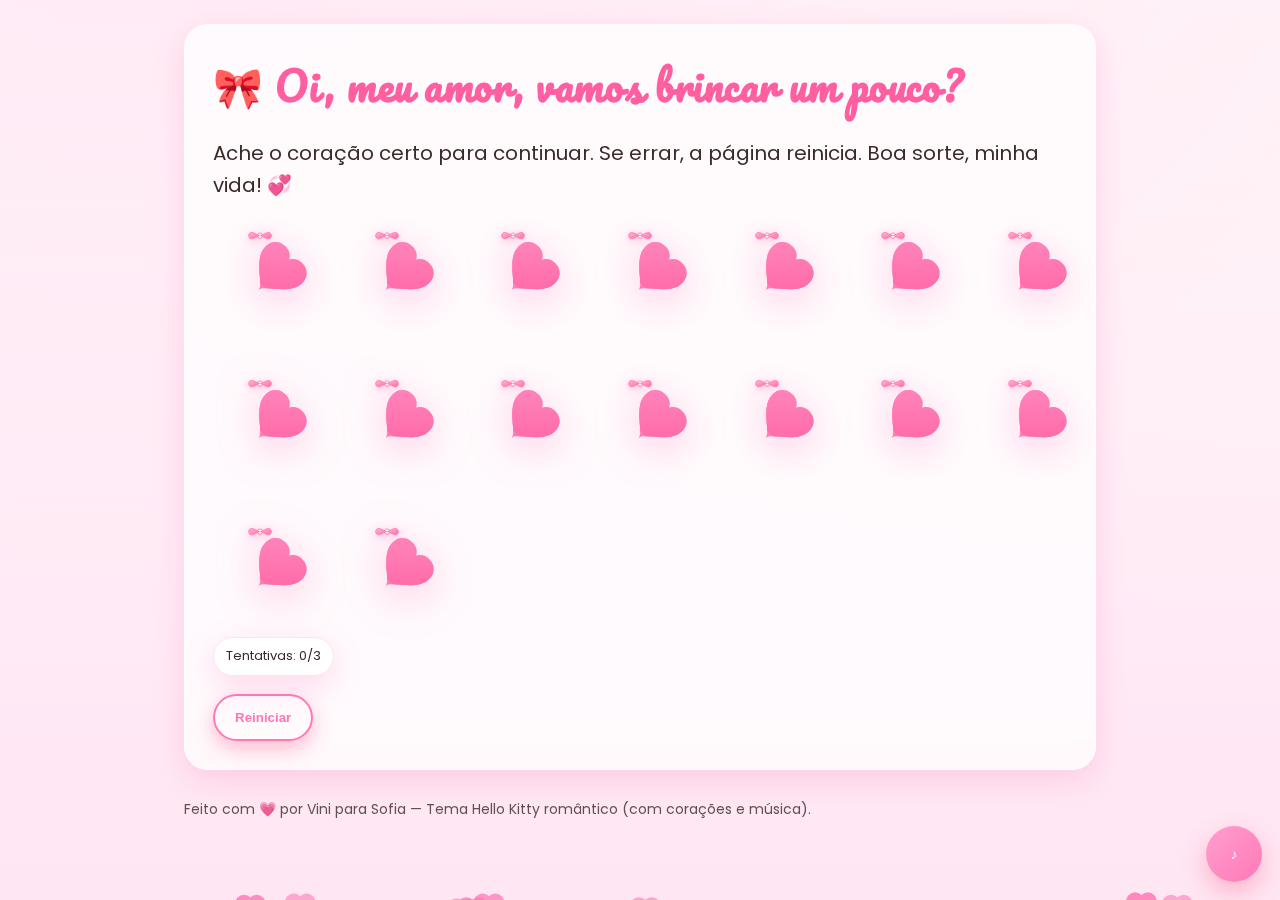
<file: index.html>
<!doctype html>
<html lang="pt-BR">
<head>
<meta charset="utf-8">
<meta name="viewport" content="width=device-width, initial-scale=1">
<title>Jogo do Coração — Pedido Romântico</title>
<link rel="icon" href="./assets/images/bow.svg">
<link rel="preconnect" href="https://fonts.googleapis.com">
<link rel="preconnect" href="https://fonts.gstatic.com" crossorigin>
<link rel="stylesheet" href="./assets/css/style.css">
</head>
<body>
  <div class="container">
    <div class="card">

<h1>🎀 Oi, meu amor, vamos brincar um pouco?</h1>
<p class="big">Ache o coração certo para continuar. Se errar, a página reinicia. Boa sorte, minha vida! 💞</p>
<div id="grid" class="grid"></div>
<div id="tries" class="badge">Tentativas: 0/3</div>
<div class="actions">
  <button class="btn btn-outline" onclick="location.reload()">Reiniciar</button>
</div>
<script>
(function(){
  const grid = document.getElementById('grid');
  const triesEl = document.getElementById('tries');
  const total = 16;
  const correctIndex = Math.floor(Math.random()*total);
  let attempts = 0;

  const updateTries = () => {
    if (triesEl) triesEl.textContent = `Tentativas: ${attempts}/3`;
  };
  updateTries();

  for(let i=0;i<total;i++){
    const wrap = document.createElement('div');
    wrap.className = 'game-heart';
    wrap.innerHTML = '<div class="inner"></div>';
    wrap.addEventListener('click', ()=>{
      if(i===correctIndex){
        location.href = 'senha.html';
      }else{
        attempts++;
        updateTries();
        // feedback de erro sem recarregar de cara
        wrap.classList.add('shake');
        setTimeout(()=> wrap.classList.remove('shake'), 300);
        if(attempts>=3){
          setTimeout(()=> location.reload(), 250);
        }
      }
    });
    grid.appendChild(wrap);
  }
})();
</script>

    </div>
    <div class="footer-note">Feito com 💗 por Vini para Sofia — Tema Hello Kitty romântico (com corações e música).</div>
  </div>
  <script src="./assets/js/hearts-bg.js"></script>
  <script src="./assets/js/music.js"></script>

</body>
</html>
</file>
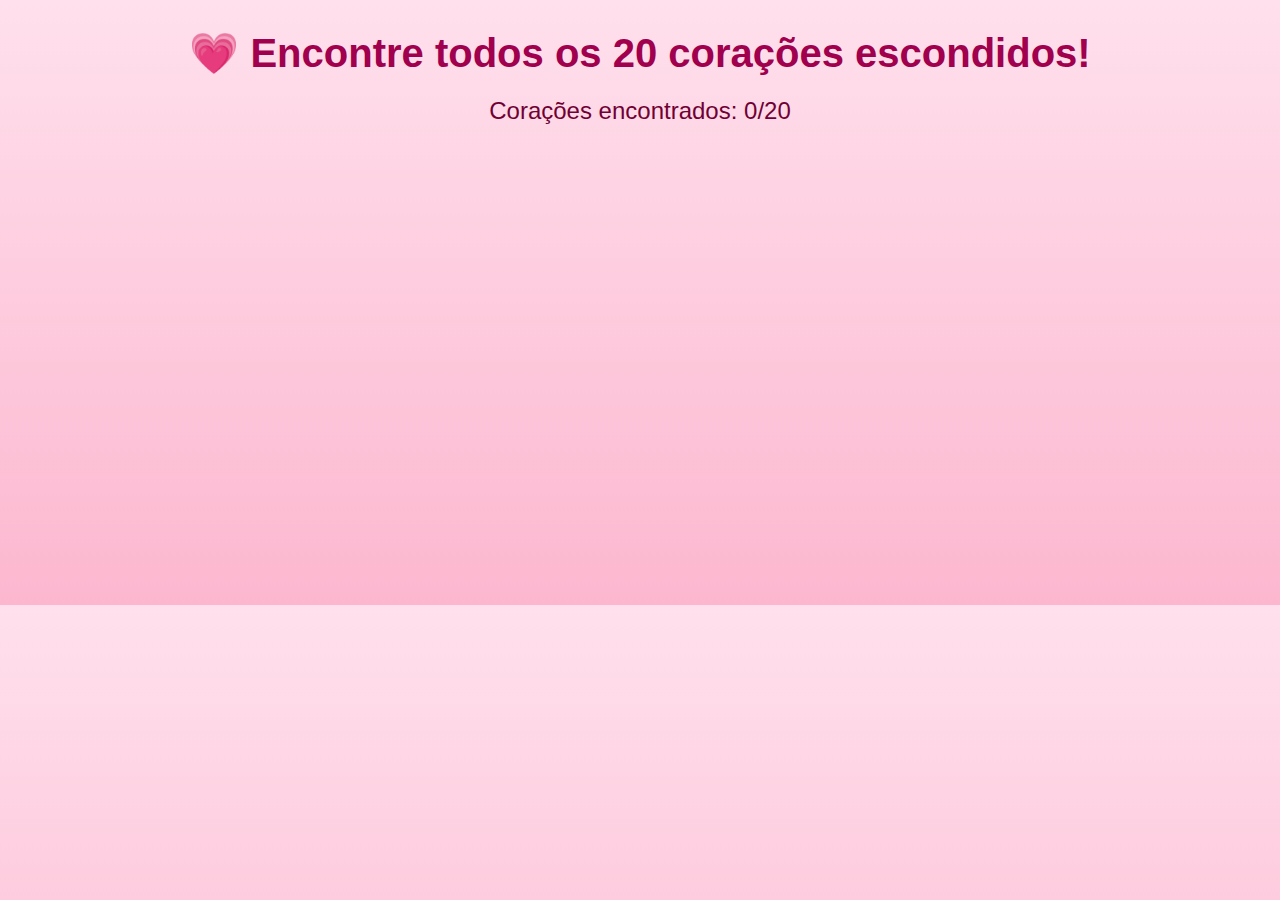
<file: index (2).html>
<!DOCTYPE html>
<html lang="pt-BR">
<head>
  <meta charset="UTF-8" />
  <meta name="viewport" content="width=device-width, initial-scale=1" />
  <title>Encontre os Corações 💘</title>
  <style>
    body {
      background: linear-gradient(to bottom, #ffe0ec, #fcb7cf);
      font-family: 'Segoe UI', sans-serif;
      margin: 0;
      padding: 0;
      overflow-x: hidden;
    }

    h1 {
      text-align: center;
      font-size: 2.5em;
      margin: 30px 10px 20px;
      color: #a0004d;
    }

    #counter {
      text-align: center;
      font-size: 1.5em;
      color: #700034;
      margin-bottom: 20px;
    }

    #game-container {
      display: grid;
      grid-template-columns: repeat(auto-fill, minmax(60px, 1fr));
      gap: 25px;
      padding: 30px;
      max-width: 1200px;
      margin: 0 auto;
      justify-items: center;
    }

    .heart {
      width: 60px;
      height: 60px;
      background-image: url('https://i.imgur.com/9Y5aBvI.png');
      background-size: cover;
      cursor: pointer;
      transition: transform 0.2s ease;
    }

    .heart:hover {
      transform: scale(1.3);
    }

    .found {
      opacity: 0.3;
      pointer-events: none;
      transform: scale(0.8);
    }

    #victory-message {
      display: none;
      background: white;
      color: #6a0033;
      text-align: center;
      padding: 30px;
      border-radius: 15px;
      max-width: 500px;
      margin: 40px auto;
      box-shadow: 0 0 20px rgba(0,0,0,0.2);
      animation: pop 0.6s ease;
    }

    @keyframes pop {
      0% { transform: scale(0.5); opacity: 0; }
      100% { transform: scale(1); opacity: 1; }
    }
  </style>
</head>
<body>
  <h1>💗 Encontre todos os 20 corações escondidos!</h1>
  <div id="counter">Corações encontrados: 0/20</div>
  <div id="game-container"></div>
  <div id="victory-message">
    <h2>🎉 Você encontrou todos os corações! 🎉</h2>
    <p>Parabéns, amor! Você venceu a primeira fase... prepare-se para a próxima surpresa 💌</p>
  </div>

  <script>
    const container = document.getElementById('game-container');
    const counter = document.getElementById('counter');
    const victoryMessage = document.getElementById('victory-message');

    let totalHearts = 20;
    let foundHearts = 0;

    let hearts = [];

    for (let i = 0; i < 60; i++) {
      const heart = document.createElement('div');
      heart.classList.add('heart');

      const isReal = i < totalHearts;
      heart.dataset.real = isReal;

      heart.addEventListener('click', () => {
        if (heart.dataset.real === "true" && !heart.classList.contains('found')) {
          heart.classList.add('found');
          foundHearts++;
          counter.textContent = `Corações encontrados: ${foundHearts}/${totalHearts}`;

          if (foundHearts === totalHearts) {
            victoryMessage.style.display = 'block';
          }
        } else {
          heart.style.transform = "scale(0.8)";
          setTimeout(() => heart.style.transform = "scale(1)", 150);
        }
      });

      hearts.push(heart);
    }

    hearts.sort(() => Math.random() - 0.5);
    hearts.forEach(h => container.appendChild(h));
  </script>
</body>
</html>
</file>
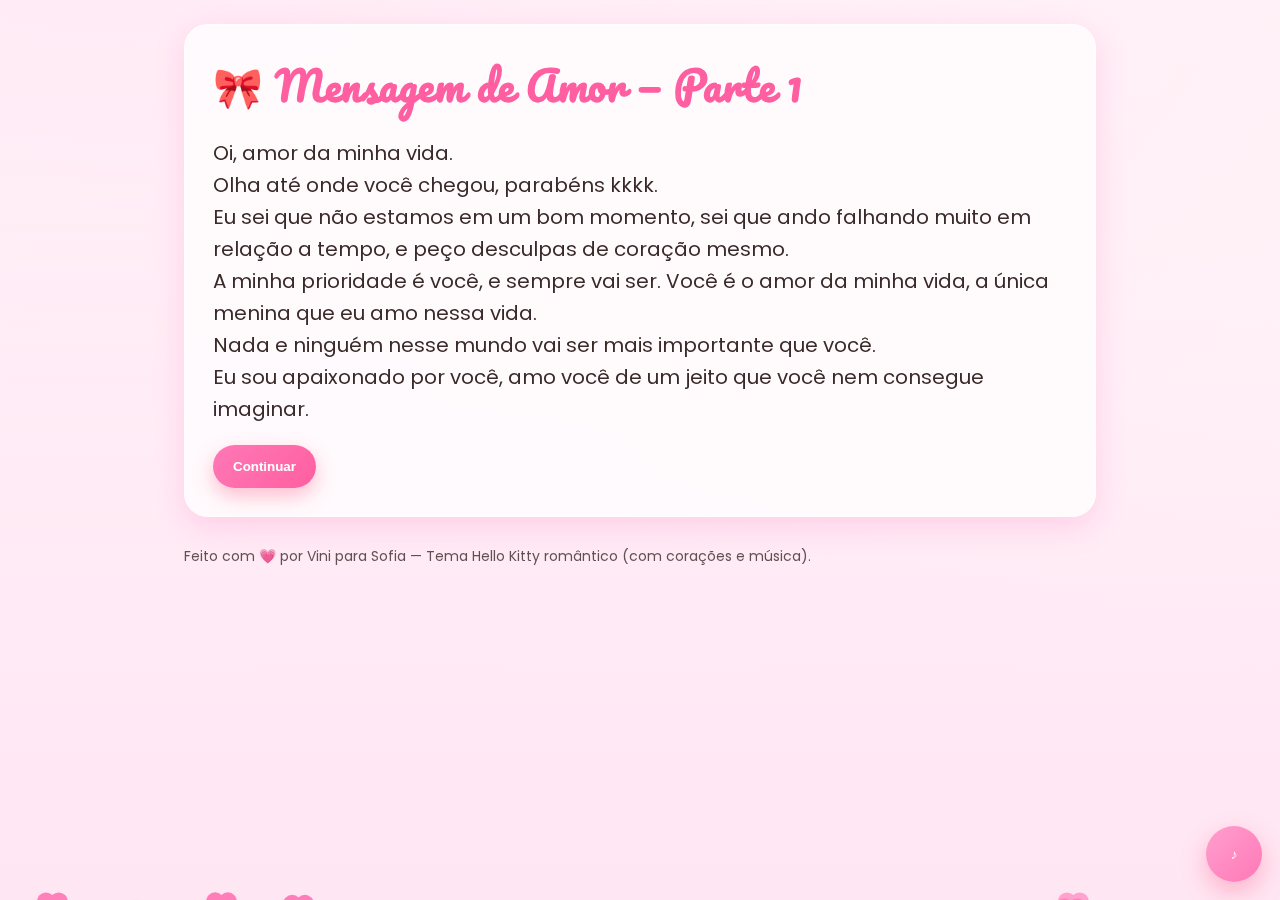
<file: pag3.html>
<!doctype html>
<html lang="pt-BR">
<head>
<meta charset="utf-8">
<meta name="viewport" content="width=device-width, initial-scale=1">
<title>Mensagem de Amor — Parte 1</title>
<link rel="icon" href="./assets/images/bow.svg">
<link rel="preconnect" href="https://fonts.googleapis.com">
<link rel="preconnect" href="https://fonts.gstatic.com" crossorigin>
<link rel="stylesheet" href="./assets/css/style.css">
</head>
<body>
  <div class="container">
    <div class="card">

<h1>🎀 Mensagem de Amor — Parte 1</h1>
<p class="big">Oi, amor da minha vida.<br>
Olha até onde você chegou, parabéns kkkk.<br>
Eu sei que não estamos em um bom momento, sei que ando falhando muito em relação a tempo, e peço desculpas de coração mesmo.<br>
A minha prioridade é você, e sempre vai ser. Você é o amor da minha vida, a única menina que eu amo nessa vida.<br>
Nada e ninguém nesse mundo vai ser mais importante que você.<br>
Eu sou apaixonado por você, amo você de um jeito que você nem consegue imaginar.
</p>
<div class="actions">
  <button class="btn" onclick="location.href='pag4.html'">Continuar</button>
</div>

    </div>
    <div class="footer-note">Feito com 💗 por Vini para Sofia — Tema Hello Kitty romântico (com corações e música).</div>
  </div>
  <script src="./assets/js/hearts-bg.js"></script>
  <script src="./assets/js/music.js"></script>

</body>
</html>
</file>
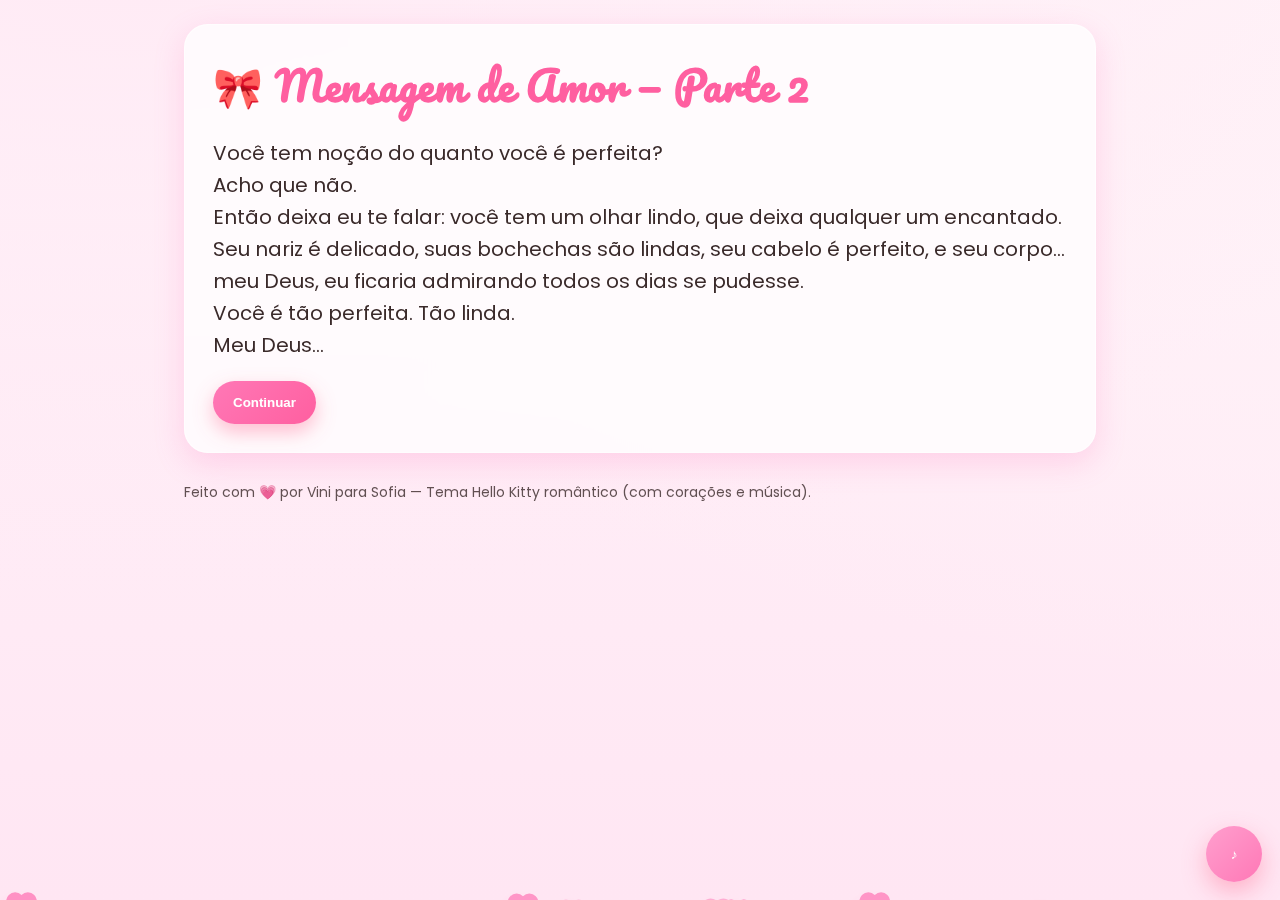
<file: pag4.html>
<!doctype html>
<html lang="pt-BR">
<head>
<meta charset="utf-8">
<meta name="viewport" content="width=device-width, initial-scale=1">
<title>Mensagem de Amor — Parte 2</title>
<link rel="icon" href="./assets/images/bow.svg">
<link rel="preconnect" href="https://fonts.googleapis.com">
<link rel="preconnect" href="https://fonts.gstatic.com" crossorigin>
<link rel="stylesheet" href="./assets/css/style.css">
</head>
<body>
  <div class="container">
    <div class="card">

<h1>🎀 Mensagem de Amor — Parte 2</h1>
<p class="big">Você tem noção do quanto você é perfeita?<br>
Acho que não.<br>
Então deixa eu te falar: você tem um olhar lindo, que deixa qualquer um encantado.<br>
Seu nariz é delicado, suas bochechas são lindas, seu cabelo é perfeito, e seu corpo... meu Deus, eu ficaria admirando todos os dias se pudesse.<br>
Você é tão perfeita. Tão linda.<br>
Meu Deus...
</p>
<div class="actions">
  <button class="btn" onclick="location.href='pag5.html'">Continuar</button>
</div>

    </div>
    <div class="footer-note">Feito com 💗 por Vini para Sofia — Tema Hello Kitty romântico (com corações e música).</div>
  </div>
  <script src="./assets/js/hearts-bg.js"></script>
  <script src="./assets/js/music.js"></script>

</body>
</html>
</file>
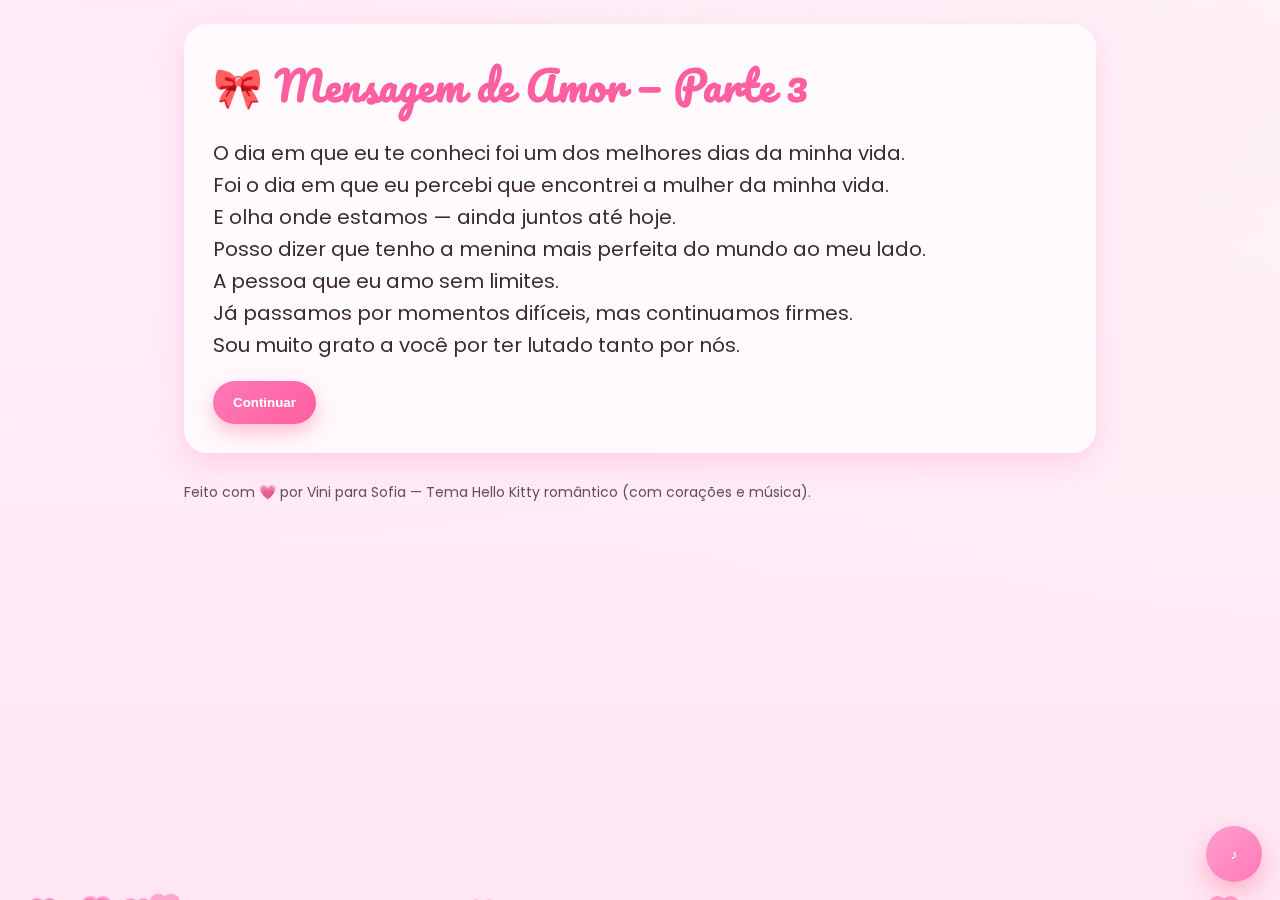
<file: pag5.html>
<!doctype html>
<html lang="pt-BR">
<head>
<meta charset="utf-8">
<meta name="viewport" content="width=device-width, initial-scale=1">
<title>Mensagem de Amor — Parte 3</title>
<link rel="icon" href="./assets/images/bow.svg">
<link rel="preconnect" href="https://fonts.googleapis.com">
<link rel="preconnect" href="https://fonts.gstatic.com" crossorigin>
<link rel="stylesheet" href="./assets/css/style.css">
</head>
<body>
  <div class="container">
    <div class="card">

<h1>🎀 Mensagem de Amor — Parte 3</h1>
<p class="big">O dia em que eu te conheci foi um dos melhores dias da minha vida.<br>
Foi o dia em que eu percebi que encontrei a mulher da minha vida.<br>
E olha onde estamos — ainda juntos até hoje.<br>
Posso dizer que tenho a menina mais perfeita do mundo ao meu lado.<br>
A pessoa que eu amo sem limites.<br>
Já passamos por momentos difíceis, mas continuamos firmes.<br>
Sou muito grato a você por ter lutado tanto por nós.
</p>
<div class="actions">
  <button class="btn" onclick="location.href='pag6.html'">Continuar</button>
</div>

    </div>
    <div class="footer-note">Feito com 💗 por Vini para Sofia — Tema Hello Kitty romântico (com corações e música).</div>
  </div>
  <script src="./assets/js/hearts-bg.js"></script>
  <script src="./assets/js/music.js"></script>

</body>
</html>
</file>
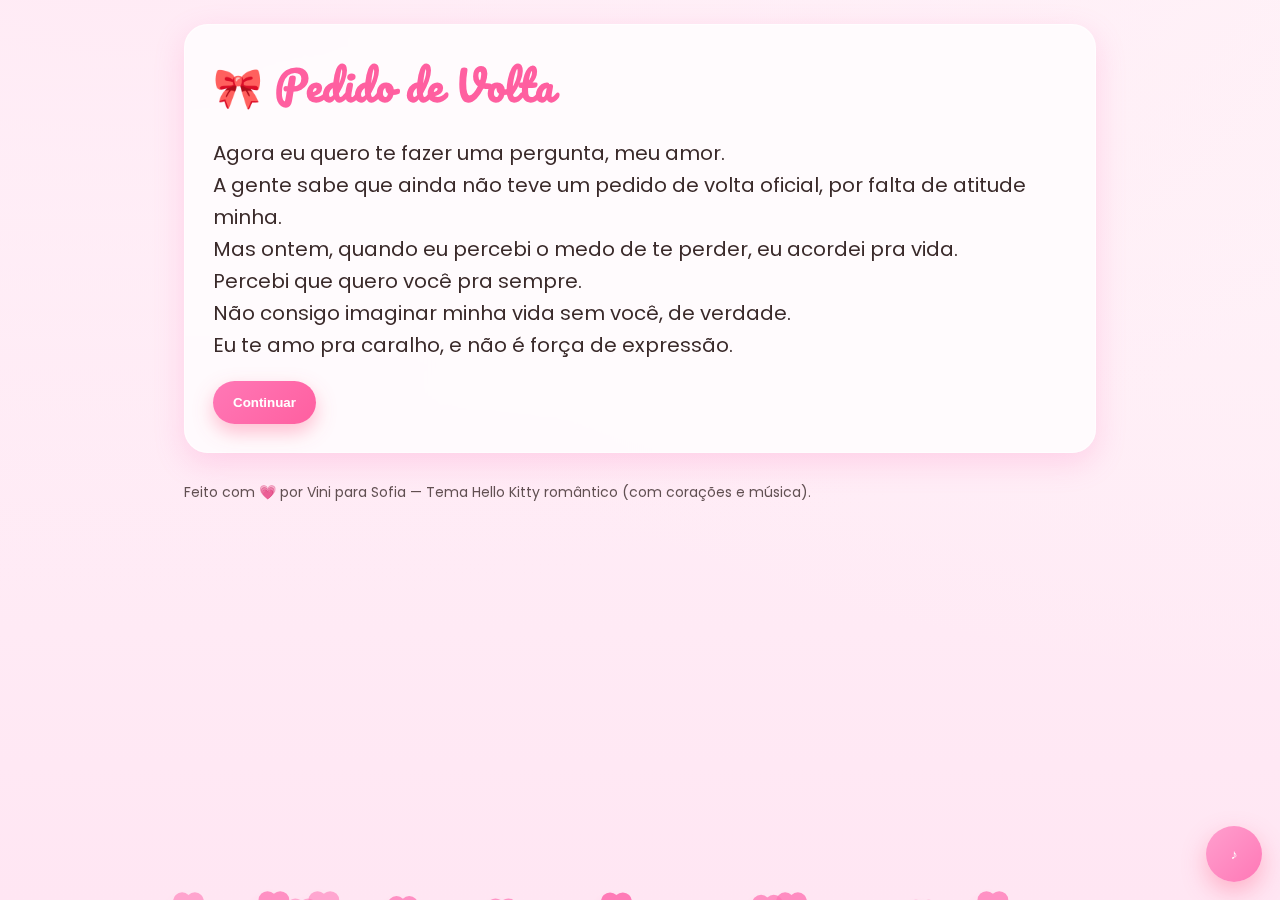
<file: pag6.html>
<!doctype html>
<html lang="pt-BR">
<head>
<meta charset="utf-8">
<meta name="viewport" content="width=device-width, initial-scale=1">
<title>Pedido de Volta</title>
<link rel="icon" href="./assets/images/bow.svg">
<link rel="preconnect" href="https://fonts.googleapis.com">
<link rel="preconnect" href="https://fonts.gstatic.com" crossorigin>
<link rel="stylesheet" href="./assets/css/style.css">
</head>
<body>
  <div class="container">
    <div class="card">

<h1>🎀 Pedido de Volta</h1>
<p class="big">Agora eu quero te fazer uma pergunta, meu amor.<br>
A gente sabe que ainda não teve um pedido de volta oficial, por falta de atitude minha.<br>
Mas ontem, quando eu percebi o medo de te perder, eu acordei pra vida.<br>
Percebi que quero você pra sempre.<br>
Não consigo imaginar minha vida sem você, de verdade.<br>
Eu te amo pra caralho, e não é força de expressão.
</p>
<div class="actions">
  <button class="btn" onclick="location.href='pag7.html'">Continuar</button>
</div>

    </div>
    <div class="footer-note">Feito com 💗 por Vini para Sofia — Tema Hello Kitty romântico (com corações e música).</div>
  </div>
  <script src="./assets/js/hearts-bg.js"></script>
  <script src="./assets/js/music.js"></script>

</body>
</html>
</file>
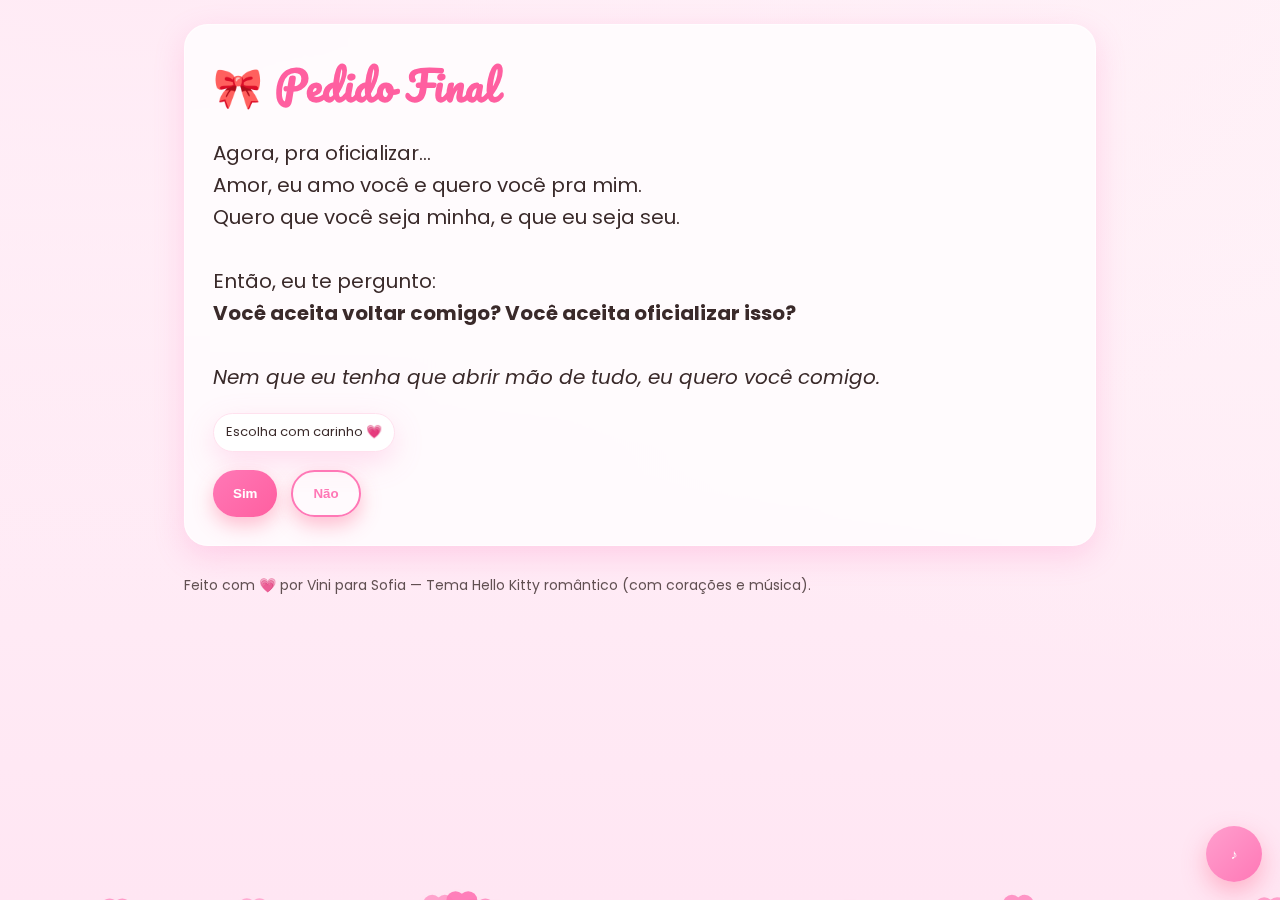
<file: pag7.html>
<!doctype html>
<html lang="pt-BR">
<head>
<meta charset="utf-8">
<meta name="viewport" content="width=device-width, initial-scale=1">
<title>Pedido Final</title>
<link rel="icon" href="./assets/images/bow.svg">
<link rel="preconnect" href="https://fonts.googleapis.com">
<link rel="preconnect" href="https://fonts.gstatic.com" crossorigin>
<link rel="stylesheet" href="./assets/css/style.css">
</head>
<body>
  <div class="container">
    <div class="card">

<h1>🎀 Pedido Final</h1>
<p class="big">Agora, pra oficializar...<br>
Amor, eu amo você e quero você pra mim.<br>
Quero que você seja minha, e que eu seja seu.<br><br>
Então, eu te pergunto:<br><strong>Você aceita voltar comigo? Você aceita oficializar isso?</strong><br><br>
<em>Nem que eu tenha que abrir mão de tudo, eu quero você comigo.</em></p>

<div id="msg" class="badge">Escolha com carinho 💗</div>
<div class="final-actions">
  <button id="yes" class="btn">Sim</button>
  <button id="no" class="btn btn-outline">Não</button>
</div>

<div id="overlay" class="overlay">
  <div class="box card">
    <h2>Ela disse SIIIIIM! 💖</h2>
    <p>Te amo infinitamente. Que esse seja o nosso recomeço mais lindo.</p>
    <div class="actions"><button class="btn" onclick="document.getElementById('overlay').classList.remove('show')">Fechar</button></div>
  </div>
</div>

<script >
import {{ burstHearts }} from './assets/js/confetti-hearts.js';

const msgs = [
  "Acho que você apertou no botão errado.",
  "Opa, acho que você acabou confundindo de novo. Pode tentar de novo?",
  "Tá continuando a errar por quê? Tá achando divertido?",
  "Olha aqui, vai no botão do ‘Sim’ logo.",
  "Para de ser teimosa, ele te ama, menina!"
];

let i = 0;
const noBtn = document.getElementById('no');
const yesBtn = document.getElementById('yes');
const info = document.getElementById('msg');
const overlay = document.getElementById('overlay');

noBtn.addEventListener('click', ()=>{
  info.textContent = msgs[i % msgs.length];
  i++;
  // playful move-away effect
  const x = (Math.random()*60 - 30);
  const y = (Math.random()*30 - 15);
  noBtn.style.transform = `translate(${x}px, ${y}px)`;
});

yesBtn.addEventListener('click', ()=>{
  burstHearts();
  overlay.classList.add('show');
  info.textContent = "Final feliz desbloqueado! 💗";
});
</script>

    </div>
    <div class="footer-note">Feito com 💗 por Vini para Sofia — Tema Hello Kitty romântico (com corações e música).</div>
  </div>
  <script src="./assets/js/hearts-bg.js"></script>
  <script src="./assets/js/music.js"></script>

</body>
</html>
</file>
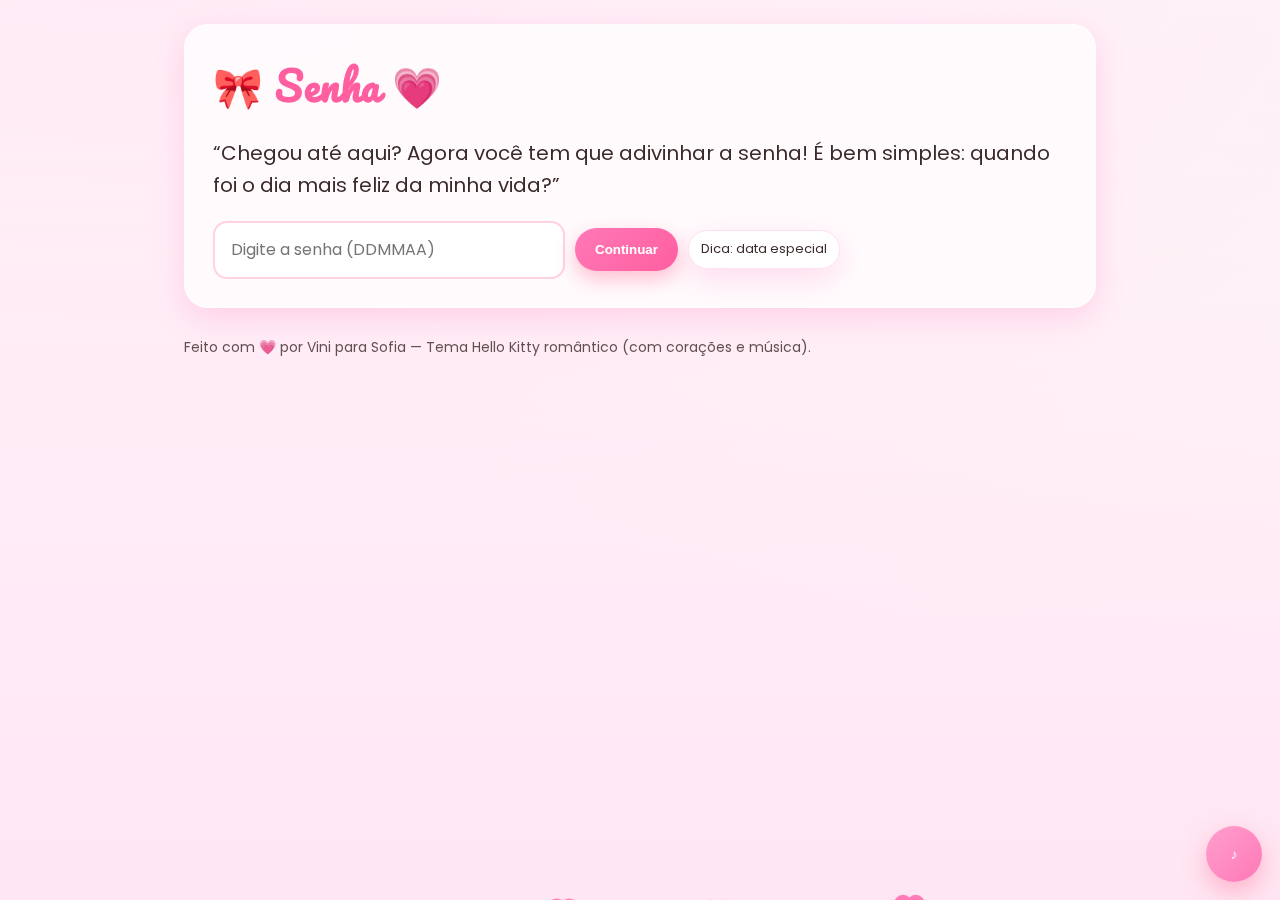
<file: senha.html>
<!doctype html>
<html lang="pt-BR">
<head>
<meta charset="utf-8">
<meta name="viewport" content="width=device-width, initial-scale=1">
<title>Senha — Pedido Romântico</title>
<link rel="icon" href="./assets/images/bow.svg">
<link rel="preconnect" href="https://fonts.googleapis.com">
<link rel="preconnect" href="https://fonts.gstatic.com" crossorigin>
<link rel="stylesheet" href="./assets/css/style.css">
</head>
<body>
  <div class="container">
    <div class="card">

<h1>🎀 Senha 💗</h1>
<p class="big">“Chegou até aqui? Agora você tem que adivinhar a senha! É bem simples: quando foi o dia mais feliz da minha vida?”</p>
<div class="password-wrap">
  <input id="pw" type="text" inputmode="numeric" maxlength="6" placeholder="Digite a senha (DDMMAA)" autofocus>
  <button class="btn" id="ok">Continuar</button>
  <span class="badge">Dica: data especial</span>
</div>
<script>
(function(){
  const ok = document.getElementById('ok');
  const pw = document.getElementById('pw');
  const check = ()=>{
    if(pw.value.replace(/\\D/g,'') === '070723'){
      location.href = 'pag3.html';
    }else{
      pw.classList.remove('shake'); void pw.offsetWidth; pw.classList.add('shake');
    }
  };
  ok.addEventListener('click', check);
  pw.addEventListener('keydown', (e)=>{ if(e.key==='Enter') check(); });
})();
</script>

    </div>
    <div class="footer-note">Feito com 💗 por Vini para Sofia — Tema Hello Kitty romântico (com corações e música).</div>
  </div>
  <script src="./assets/js/hearts-bg.js"></script>
  <script src="./assets/js/music.js"></script>

</body>
</html>
</file>
<file: assets/css/style.css>
@import url('https://fonts.googleapis.com/css2?family=Poppins:wght@300;400;600;700&family=Pacifico&display=swap');

:root{
  --bg: #fff7fb;
  --rose: #ff78b6;
  --rose-2: #ff9fce;
  --rose-3: #ffd6ea;
  --red: #ff5fa0;
  --text: #3a2a2a;
  --white: #ffffff;
  --glass: rgba(255,255,255,0.75);
  --shadow: 0 10px 30px rgba(255,105,180,0.22);
}

*{ box-sizing: border-box; }

html, body{
  height: 100%;
}

body{
  margin:0;
  background:
    radial-gradient(1400px 700px at 10% -10%, #ffe9f4, transparent),
    radial-gradient(1200px 600px at 110% 10%, #fff1f7, transparent),
    linear-gradient(180deg, #fff9fd, #ffeef7 40%, #ffe6f3),
    url('[data-uri]');
  background-size: auto, auto, auto, 160px 80px;
  background-repeat: no-repeat, no-repeat, no-repeat, repeat;
  background-attachment: fixed, fixed, fixed, fixed;
  color: var(--text);
  font-family: "Poppins", system-ui, -apple-system, Segoe UI, Roboto, Ubuntu, Cantarell, "Helvetica Neue", Arial, "Noto Sans", "Apple Color Emoji", "Segoe UI Emoji", "Segoe UI Symbol";
  line-height: 1.6;
  overflow-x: hidden;
}

.container{
  max-width: 960px;
  margin: 0 auto;
  padding: 24px;
}

.card{ position: relative; z-index: 1;
  background: var(--glass);
  backdrop-filter: blur(10px);
  border: 1px solid rgba(255,255,255,0.6);
  border-radius: 24px;
  box-shadow: var(--shadow);
  padding: 28px;
}

h1, h2, h3{
  color: var(--red);
  margin: 0 0 12px;
}

h1{ 
  font-family: "Pacifico", cursive;
  font-size: clamp(28px, 4vw, 40px);
  letter-spacing: 0.5px;
}

p.big{
  font-size: clamp(16px, 2.2vw, 20px);
}

.btn{
  appearance: none;
  border: none;
  background: linear-gradient(135deg, var(--rose), var(--red));
  color: white;
  padding: 14px 20px;
  border-radius: 999px;
  cursor: pointer;
  font-weight: 700;
  box-shadow: 0 8px 20px rgba(255, 73, 119, 0.35);
  transition: transform .1s ease, box-shadow .2s ease, filter .2s ease;
}
.btn:hover{ filter: brightness(1.03);}
.btn:active{ transform: translateY(1px); }

.btn-outline{
  background: transparent;
  border: 2px solid var(--rose);
  color: var(--rose);
}

.actions{
  display:flex;
  flex-wrap: wrap;
  gap: 12px;
  margin-top: 18px;
}

.footer-note{
  margin-top: 28px;
  opacity: .8;
  font-size: 14px;
}

.floating-music{
  position: fixed;
  right: 18px;
  bottom: 18px;
  width: 56px;
  height: 56px;
  border-radius: 50%;
  background: linear-gradient(135deg, var(--rose-2), var(--rose));
  box-shadow: 0 10px 24px rgba(255, 77, 121, .35);
  display: grid;
  place-items: center;
  cursor: pointer;
  z-index: 9999;
  border: none;
  color: #fff;
  font-weight: 800;
}

.floating-music[aria-pressed="true"] .note{ animation: spin 3s linear infinite; }
@keyframes spin{ to{ transform: rotate(360deg);} }

/* Heart background animation */
.hearts-bg{ position: fixed; inset: 0; pointer-events: none; z-index: -1; overflow: hidden; }

.heart-float{
  position: absolute;
  width: 18px;
  height: 18px;
  background: radial-gradient(circle at 30% 30%, #fff 0 20%, transparent 21 100%), var(--rose);
  transform: rotate(45deg);
  border-radius: 2px;
  box-shadow: 0 6px 14px rgba(255,105,180,.25);
  opacity: .8;
  animation: floatUp 9s linear infinite;
}
.heart-float::before, .heart-float::after{
  content:"";
  position: absolute;
  width: 18px; height: 18px;
  background: var(--rose);
  border-radius: 50%;
}
.heart-float::before{ left: -9px; top: 0; }
.heart-float::after{ top: -9px; left: 0; }

@keyframes floatUp{
  0%{ transform: translateY(0) scale(0.9) rotate(45deg); opacity:.0; }
  5%{ opacity:.8; }
  100%{ transform: translateY(-120vh) scale(1.2) rotate(45deg); opacity:0; }
}

/* Grid hearts game */
.grid{
  display:grid;
  grid-template-columns: repeat(auto-fit, minmax(90px, 1fr));
  gap:32px;
  margin-top:24px;
}

.game-heart{
  --size: 86px;
  width: var(--size);
  height: var(--size);
  position: relative;
  margin: 10px auto;
  transform: translateZ(0);
  cursor: pointer;
  filter: drop-shadow(0 8px 18px rgba(255,105,180,.35));
  transition: transform .15s ease;
}
.game-heart:hover{ transform: scale(1.06); }
.game-heart .inner{
  position: absolute; inset:0;
  background: radial-gradient(circle at 30% 30%, #ffd3e6 0 35%, transparent 36 100%), 
              linear-gradient(135deg, var(--rose-2), var(--red));
  transform: rotate(45deg);
  border-radius: 12px;
}
.game-heart .inner::before, .game-heart .inner::after{
  content:""; position: absolute; width:100%; height:100%;
  background: linear-gradient(135deg, var(--rose-2), var(--red));
  border-radius: 50%;
}
.game-heart .inner::before{ left:-50%; top:0;}
.game-heart .inner::after{ left:0; top:-50%;}

/* Password page */
.password-wrap{
  display:flex;
  gap: 10px;
  align-items:center;
  flex-wrap: wrap;
}
input[type="password"], input[type="text"]{
  font: inherit;
  padding: 14px 16px;
  border-radius: 14px;
  border: 2px solid #ffd1e4;
  outline: none;
  min-width: 220px;
  background: #fff;
}
.shake{
  animation: sh .25s ease-in-out 0s 2;
}
@keyframes sh{ 0%{transform: translateX(0)}25%{transform: translateX(-4px)}50%{transform: translateX(4px)}75%{transform: translateX(-4px)}100%{transform: translateX(0)}}

/* Final page Yes/No */
.final-actions{
  display:flex; gap:14px; flex-wrap:wrap; margin-top: 18px;
}
.badge{
  display:inline-block;
  padding: 8px 12px;
  background: #fff;
  border: 1px solid #ffe1ee;
  border-radius: 999px;
  font-size: 13px;
  box-shadow: var(--shadow);
}
.toast{
  position: fixed;
  left: 50%;
  transform: translateX(-50%);
  bottom: 24px;
  background: #1f1f1f;
  color: #fff;
  padding: 12px 16px;
  border-radius: 12px;
  box-shadow: 0 10px 24px rgba(0,0,0,.25);
  z-index: 9999;
  opacity: 0;
  pointer-events: none;
  transition: opacity .2s ease, transform .2s ease;
}
.toast.show{
  opacity: 1; transform: translate(-50%, -4px);
}

/* overlay success */
.overlay{
  position: fixed; inset: 0;
  display:none;
  place-items:center;
  background: rgba(255, 240, 246, 0.8);
  backdrop-filter: blur(3px);
  z-index: 50;
}
.overlay.show{ display:grid; }
.overlay .box{
  text-align:center;
}
.overlay h2{
  font-family: "Pacifico", cursive;
  font-size: clamp(28px, 4vw, 42px);
}
.overlay p{ font-size: 18px; }

/* Hello Kitty touches */
.game-heart .inner{
  position: absolute; inset:0;
  background:
    radial-gradient(circle at 30% 30%, #ffe0ef 0 35%, transparent 36 100%),
    linear-gradient(135deg, var(--rose-2), var(--red));
}
.game-heart::after{
  content: "";
  position: absolute;
  width: 26px; height: 13px;
  left: 50%; top: -6px;
  transform: translateX(-50%);
  background: url('../images/bow.svg') center/contain no-repeat;
  filter: drop-shadow(0 2px 4px rgba(255, 105, 180, .4));
}


/* === Pretty Realistic Heart === */
.game-heart{
  --size: 92px;
  width: var(--size);
  height: var(--size);
  position: relative;
  margin: 12px auto;
  cursor: pointer;
  filter: drop-shadow(0 10px 20px rgba(255,105,180,.35));
  transition: transform .15s ease;
}
.game-heart:hover{ transform: scale(1.06); }

.game-heart .inner{
  position: absolute; inset: 0;
  /* heart path */
  -webkit-clip-path: path('M24 16c0-8 6-14 14-14 6 0 10 3 12 7 2-4 6-7 12-7 8 0 14 6 14 14 0 18-26 28-26 36 0-8-26-18-26-36z');
          clip-path: path('M24 16c0-8 6-14 14-14 6 0 10 3 12 7 2-4 6-7 12-7 8 0 14 6 14 14 0 18-26 28-26 36 0-8-26-18-26-36z');
  background:
    radial-gradient(40% 35% at 35% 30%, rgba(255,255,255,.9), rgba(255,255,255,0) 60%),
    linear-gradient(135deg, var(--rose-2), var(--red));
  box-shadow:
    inset 0 8px 14px rgba(255,255,255,.45),
    inset 0 -10px 18px rgba(255, 60, 120, .28);
  border-radius: 16px;
  transform-origin: center;
  transition: transform .2s ease;
}
.game-heart:hover .inner{
  animation: beat .8s ease-in-out infinite;
}

@keyframes beat{
  0%{ transform: scale(1); }
  25%{ transform: scale(1.06); }
  50%{ transform: scale(1); }
  75%{ transform: scale(1.04); }
  100%{ transform: scale(1); }
}

/* Keep the cute Hello Kitty bow above each heart */
.game-heart::after{
  content: "";
  position: absolute;
  width: 26px; height: 13px;
  left: 50%; top: -8px;
  transform: translateX(-50%);
  background: url('../images/bow.svg') center/contain no-repeat;
  filter: drop-shadow(0 2px 4px rgba(255, 105, 180, .4));
}

/* Small shake used by the game logic */
@keyframes sh{ 0%{transform: translateX(0)}25%{transform: translateX(-4px)}50%{transform: translateX(4px)}75%{transform: translateX(-4px)}100%{transform: translateX(0)}}
.shake{ animation: sh .25s ease-in-out 0s 2; }
</file>
